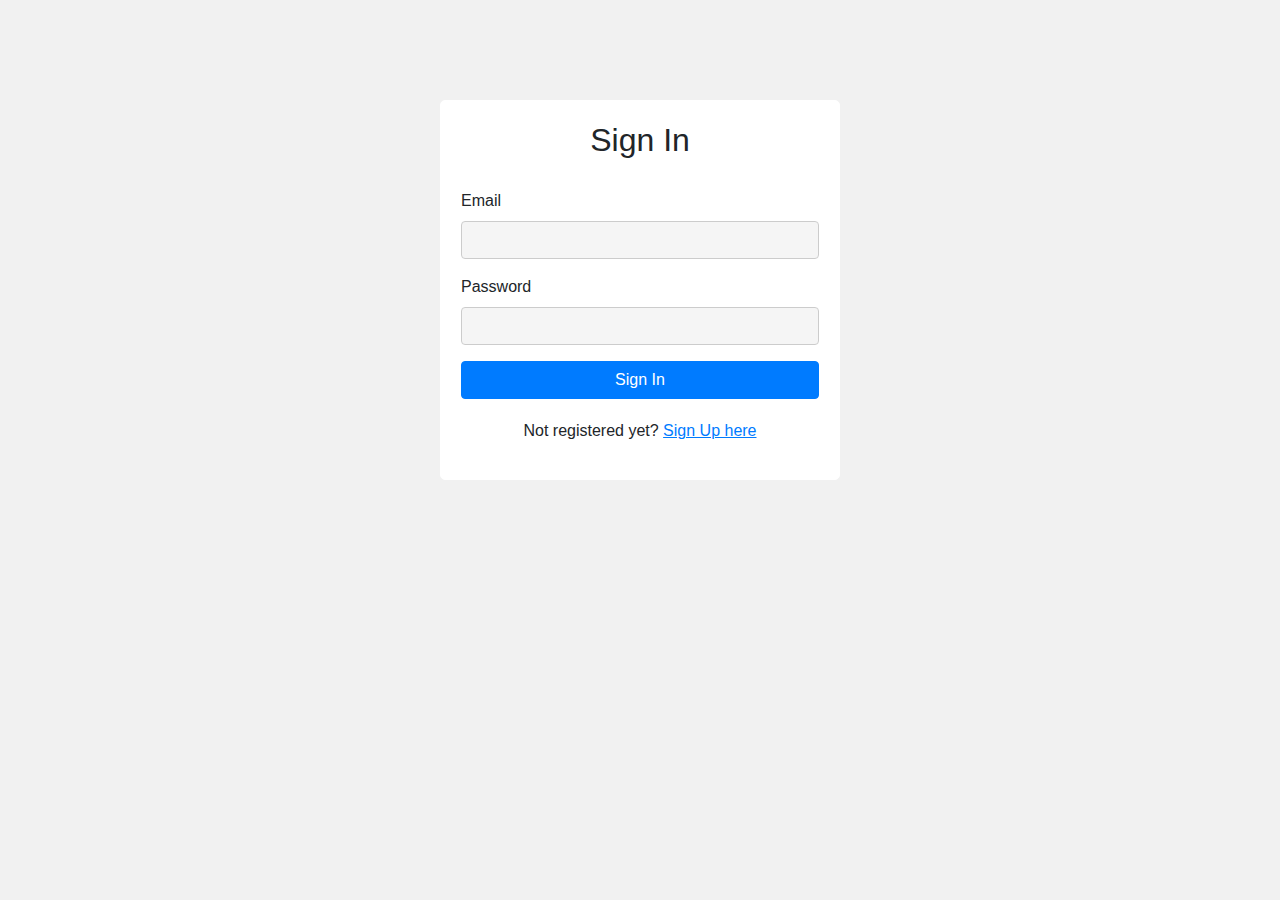
<file: signin.html>
<!DOCTYPE html>
<html lang="en">
<head>
  <meta charset="UTF-8">
  <meta name="viewport" content="width=device-width, initial-scale=1.0">
  <title>Sign In - Game Membership System</title>
  <!-- Bootstrap CSS -->
  <link rel="stylesheet" href="https://stackpath.bootstrapcdn.com/bootstrap/4.4.1/css/bootstrap.min.css">
  <!-- Custom CSS -->
  <style>
    /* Add your custom styles here */
    body {
      font-family: 'Arial', sans-serif;
      background-color: #f1f1f1;
    }
    .container {
      max-width: 400px;
      margin-top: 100px;
      border: 1px solid #FFF;
      border-radius: 5px;
      padding: 20px;
      background-color: #FFF;
    }
    .container h1 {
      text-align: center;
      font-size: 32px;
      margin-bottom: 30px;
    }
    .form-group label {
      font-size: 16px;
    }
    .form-control {
      background-color: #f5f5f5;
      border: 1px solid #CCC;
      color: #333;
    }
    .form-control:focus {
      background-color: #FFF;
      color: #333;
    }
    .btn-primary {
      transition: background-color 0.3s ease;
    }
    .btn-primary:hover {
      background-color: #E42C3C;
      border-color: #E42C3C;
    }
    .text-center {
      text-align: center;
      margin-top: 20px;
    }
    .text-center a {
      text-decoration: underline;
    }
    .text-center a:hover {
      color: #BB86FC;
    }
  </style>
</head>
<body>
  <div class="container">
    <h1>Sign In</h1>
    <form action="signin-process.php" method="POST">
      <div class="form-group">
        <label for="email">Email</label>
        <input type="email" id="email" name="email" class="form-control" required>
      </div>
      <div class="form-group">
        <label for="password">Password</label>
        <input type="password" id="password" name="password" class="form-control" required>
      </div>
      <div class="form-group">
        <button type="submit" class="btn btn-primary btn-block">Sign In</button>
      </div>
    </form>
    <p class="text-center">Not registered yet? <a href="signup.html">Sign Up here</a></p>
  </div>

  <!-- Bootstrap JS and jQuery -->
  <script src="https://code.jquery.com/jquery-3.5.1.slim.min.js"></script>
  <script src="https://stackpath.bootstrapcdn.com/bootstrap/4.4.1/js/bootstrap.min.js"></script>
</body>
</html>
</file>
